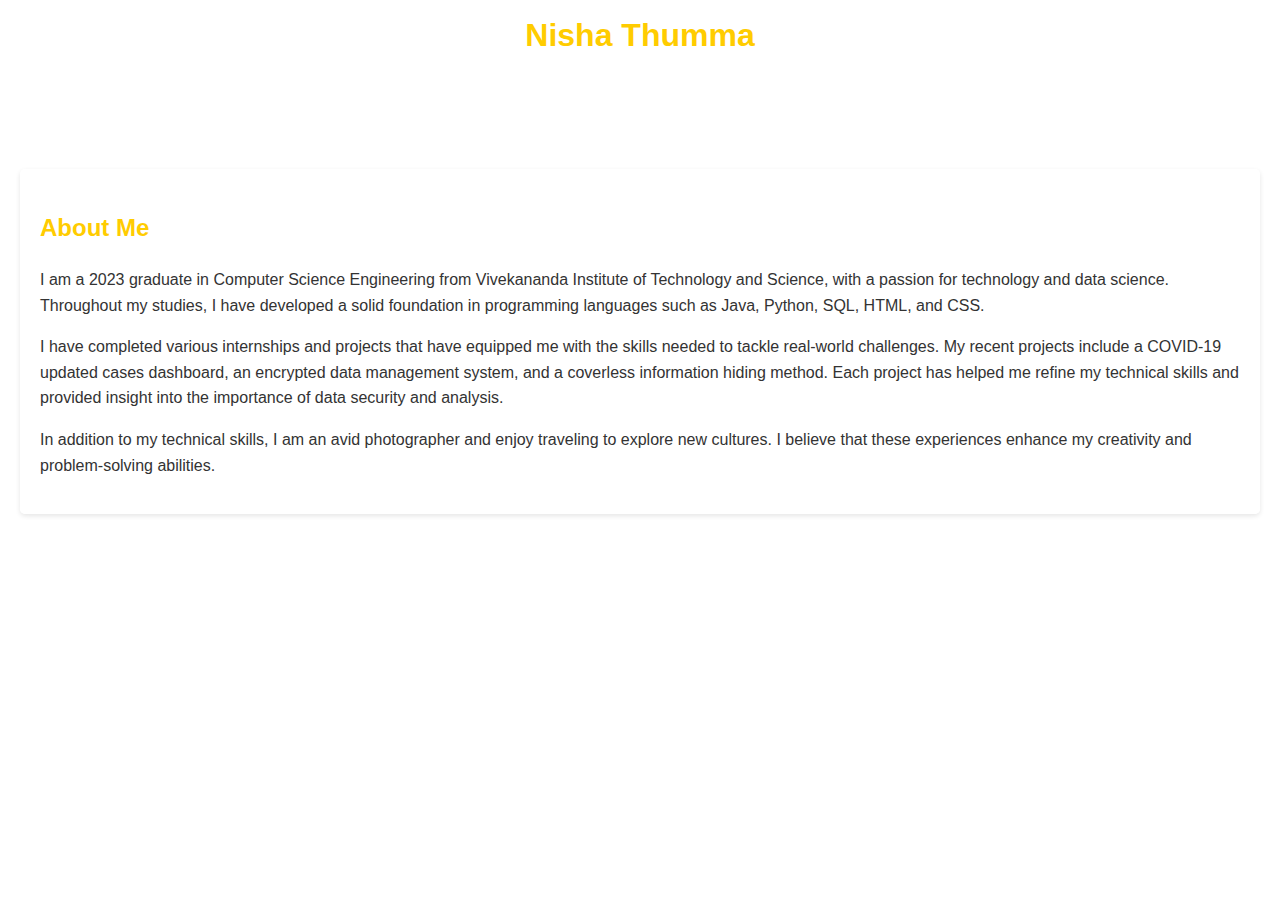
<file: about.html>
<!DOCTYPE html>
<html lang="en">
<head>
    <meta charset="UTF-8">
    <meta name="viewport" content="width=device-width, initial-scale=1.0">
    <title>About - Nisha Thumma</title>
    <link rel="stylesheet" href="styles.css">
</head>
<body>
    <header>
        <h1>Nisha Thumma</h1>
        <nav>
            <ul>
                <li><a href="index.html">Home</a></li>
                <li><a href="about.html">About</a></li>
                <li><a href="projects.html">Projects</a></li>
                <li><a href="contact.html">Contact</a></li>
            </ul>
        </nav>
    </header>
    <main>
        <section>
            <h2>About Me</h2>
            <p>I am a 2023 graduate in Computer Science Engineering from Vivekananda Institute of Technology and Science, with a passion for technology and data science. Throughout my studies, I have developed a solid foundation in programming languages such as Java, Python, SQL, HTML, and CSS.</p>
            <p>I have completed various internships and projects that have equipped me with the skills needed to tackle real-world challenges. My recent projects include a COVID-19 updated cases dashboard, an encrypted data management system, and a coverless information hiding method. Each project has helped me refine my technical skills and provided insight into the importance of data security and analysis.</p>
            <p>In addition to my technical skills, I am an avid photographer and enjoy traveling to explore new cultures. I believe that these experiences enhance my creativity and problem-solving abilities.</p>
        </section>
    </main>
    <footer>
        <p>&copy; 2024 Nisha Thumma</p>
    </footer>
</body>
</html>
</file>
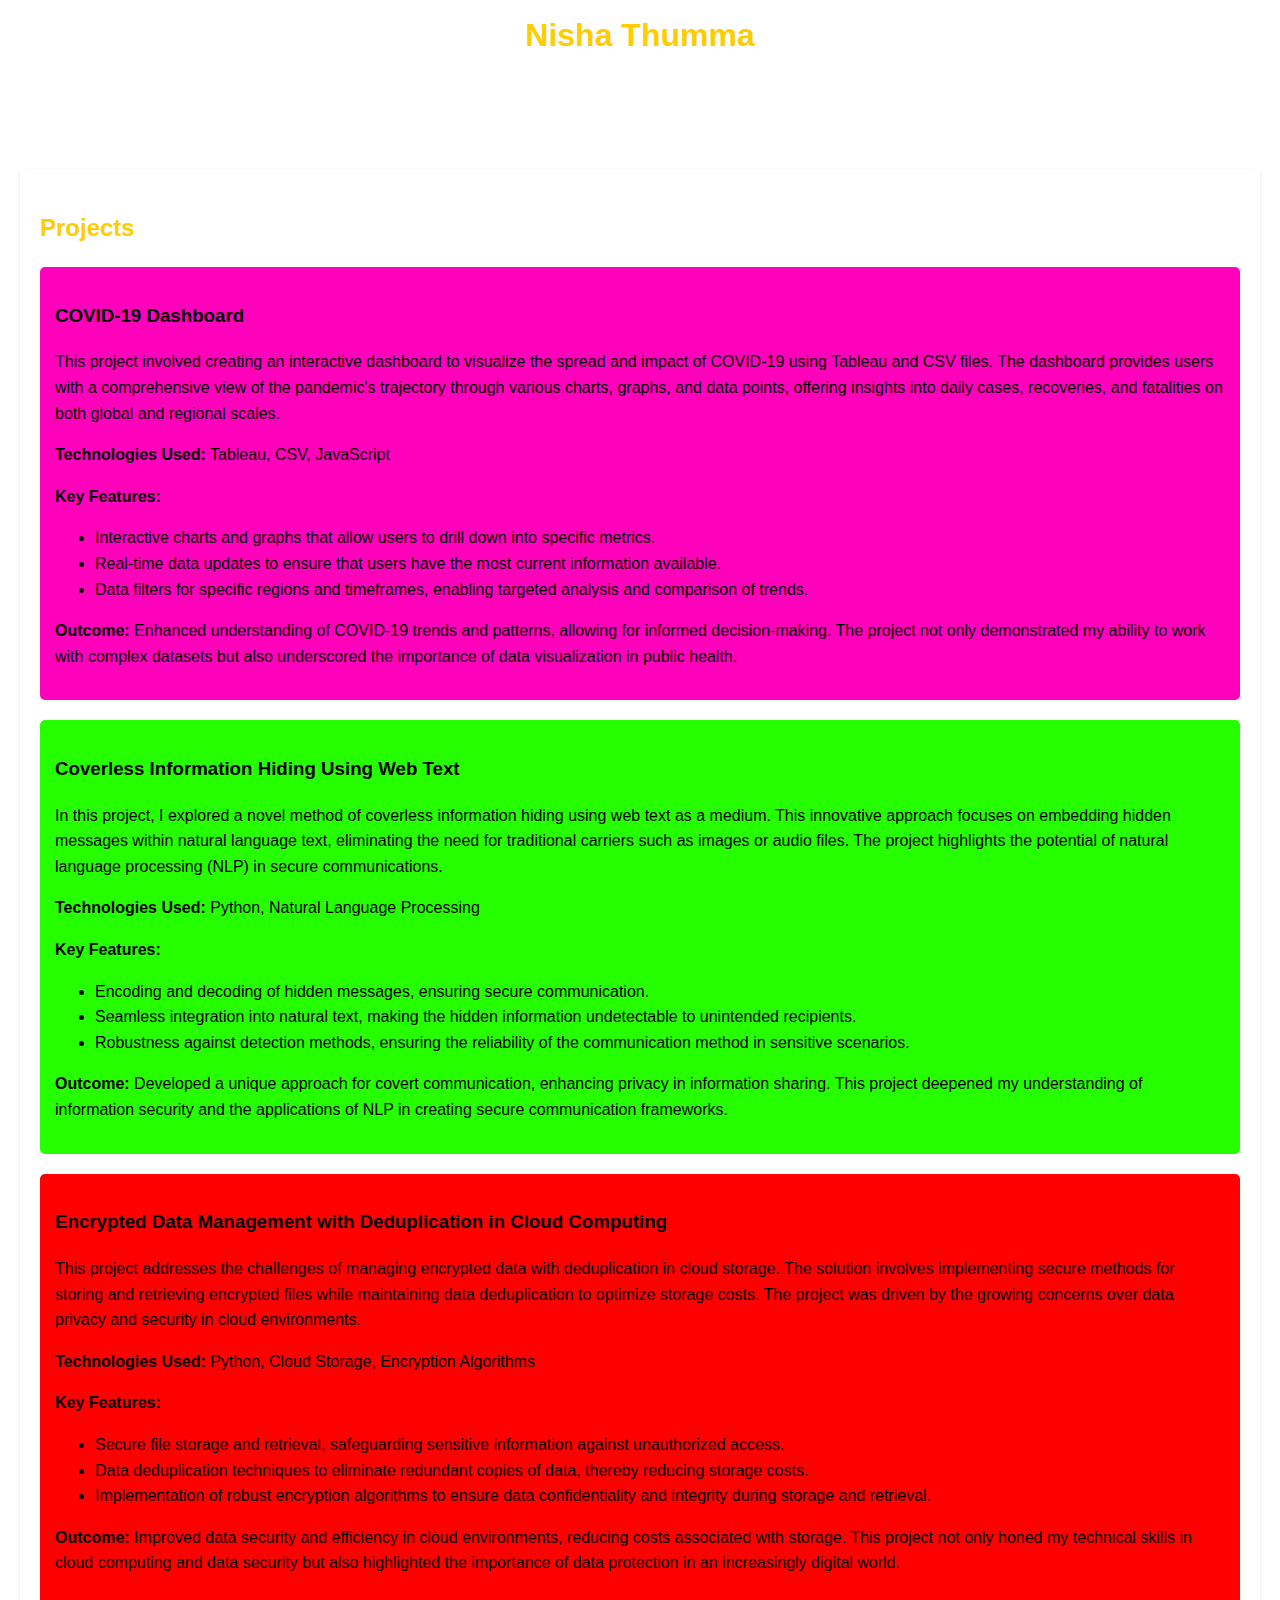
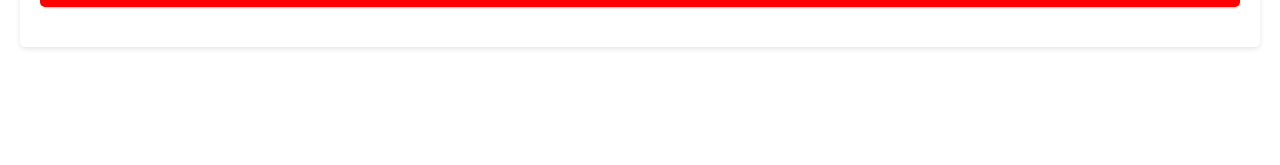
<file: projects.html>
<!DOCTYPE html>
<html lang="en">
<head>
    <meta charset="UTF-8">
    <meta name="viewport" content="width=device-width, initial-scale=1.0">
    <title>Projects - Nisha Thumma</title>
    <link rel="stylesheet" href="styles.css">
</head>
<body>
    <header>
        <h1>Nisha Thumma</h1>
        <nav>
            <ul>
                <li><a href="index.html">Home</a></li>
                <li><a href="about.html">About</a></li>
                <li><a href="projects.html">Projects</a></li>
                <li><a href="contact.html">Contact</a></li>
            </ul>
        </nav>
    </header>
    <main>
        <section>
            <h2>Projects</h2>
            <div id="projects-container"></div> <!-- This is where the projects will be injected -->
        </section>
    </main>
    <footer>
        <p>&copy; 2024 Nisha Thumma</p>
    </footer>
    <script src="projects.js"></script> <!-- Link to the JavaScript file -->
</body>
</html>
</file>
<file: styles.css>
body {
    font-family: Arial, sans-serif;
    line-height: 1.6;
    margin: 0;
    padding: 0;
    background-image: url('https://cdn.prod.website-files.com/6009ec8cda7f305645c9d91b/602f2052692cf988e4c783b6_601dce183e0010a314b36a0a_how-to-make-an-online-portfolio.jpeg'); 
    background-size: cover;
    background-position: center;
    background-repeat: no-repeat;
    color: #333;
}

header {
    background-color:transparent;/*Semi-transparent background  */
    color: white;
    padding: 10px 0;
    text-align: center;
}
.profile-image {
    float: right; /* Adjust positioning */
    margin-left: 20px; /* Space between image and text */
}

.profile-image img {
    max-width: 150px; /* Set a max width for the image */
    height: auto; /* Maintain aspect ratio */
}


nav ul {
    list-style: none;
    padding: 0;
}

nav ul li {
    display: inline;
    margin: 0 15px;
    margin: 0 10px;
}

nav ul li a {
    color: white;
    text-decoration: none;
    padding: 8px 16px;
    border-radius: 4px;
    transition: background-color 0.3s, color 0.3s, box-shadow 0.3s;
}

nav ul li a:hover {
    background-color: gold; /* Gold background */
    color: black; /* Black text color for contrast */
    box-shadow: 0 15px 25px black; /* Box-shadow effect */
    border-radius: 0 15px 25px;
}

h1 {
    margin: 0;
    color: #ffcc00; /* Gold color for the main heading */
}

h2 {
    color: #ffcc00; /* Gold color for section headings */
}
.contact-image {
    float: right; /* Adjust positioning */
    margin-left: 20px; /* Space between image and text */
}

.contact-image img {
    max-width: 150px; /* Set a max width for the image */
    height: auto; /* Maintain aspect ratio */
}

main {
    padding: 20px;
    transition: transform 0.3s, box-shadow 0.3s, background-color 0.3s;
}

main:hover {
    transform: scale(1.02); /* Slightly enlarge the section on hover */
    box-shadow: 0 4px 15px rgba(0, 0, 0, 0.3); /* Add a shadow effect on hover */
    background-color: rgba(255, 255, 0, 0.8); /* Slightly yellow background on hover */
}

section {
    margin: 20px 0;
    padding: 20px;
    /* padding: 15px; */
    background: rgba(255, 255, 255, 0.9); /* Semi-transparent white background */
    border-radius: 5px;
    box-shadow: 0 2px 5px rgba(0, 0, 0, 0.1);
    transition: transform 0.3s, box-shadow 0.3s, background-color 0.3s;
}

/* Hover effect for section */
section:hover {
    transform: scale(1.02); /* Slightly enlarge the section on hover */
    box-shadow: 0 4px 10px rgba(0, 0, 0, 0.3); /* Add a deeper shadow effect */
    background-color: rgba(255, 223, 186, 0.9); /* Light peach background color on hover */
}

.project {
    /* border: 1px solid #ccc;
     background-color: #f9f9f9; */


    margin-bottom: 20px;
    padding: 15px;
    border-radius: 5px;
    transition: transform 0.3s, box-shadow 0.3s, background-color 0.3s;
}
.covid-dashboard {
    background-color: rgb(255, 0, 187); /* Custom color */
    color: black; /* Suitable text color */
}

.info-hiding {
    background-color: rgb(38, 255, 0); /* Custom color */
    color: black; /* Suitable text color */
}

.encrypted-data {
    background-color: rgb(255, 0, 0); /* Custom color */
    color: black; /* Suitable text color */
}

.covid-dashboard:hover {
    transform: scale(1.02);
    box-shadow: 0 4px 10px rgba(0, 123, 255, 0.5); /* Light blue shadow */
    background-color: #ffcc00; /* Darker gold for hover */
}

.info-hiding:hover {
    transform: scale(1.02);
    box-shadow: 0 4px 10px rgba(40, 167, 69, 0.5); /* Light green shadow */
    background-color: #ffcc00; /* Darker gold for hover */
}

.encrypted-data:hover {
    transform: scale(1.02);
    box-shadow: 0 4px 10px rgba(220, 53, 69, 0.5); /* Light red shadow */
    background-color: #ffcc00; /* Darker gold for hover */
}

footer {
    text-align: center;
    padding: 10px 0;
    background: transparent;  /* Semi-transparent background */
    color: white;
    position: relative;
    bottom: 0;
    width: 100%;
}
</file>
